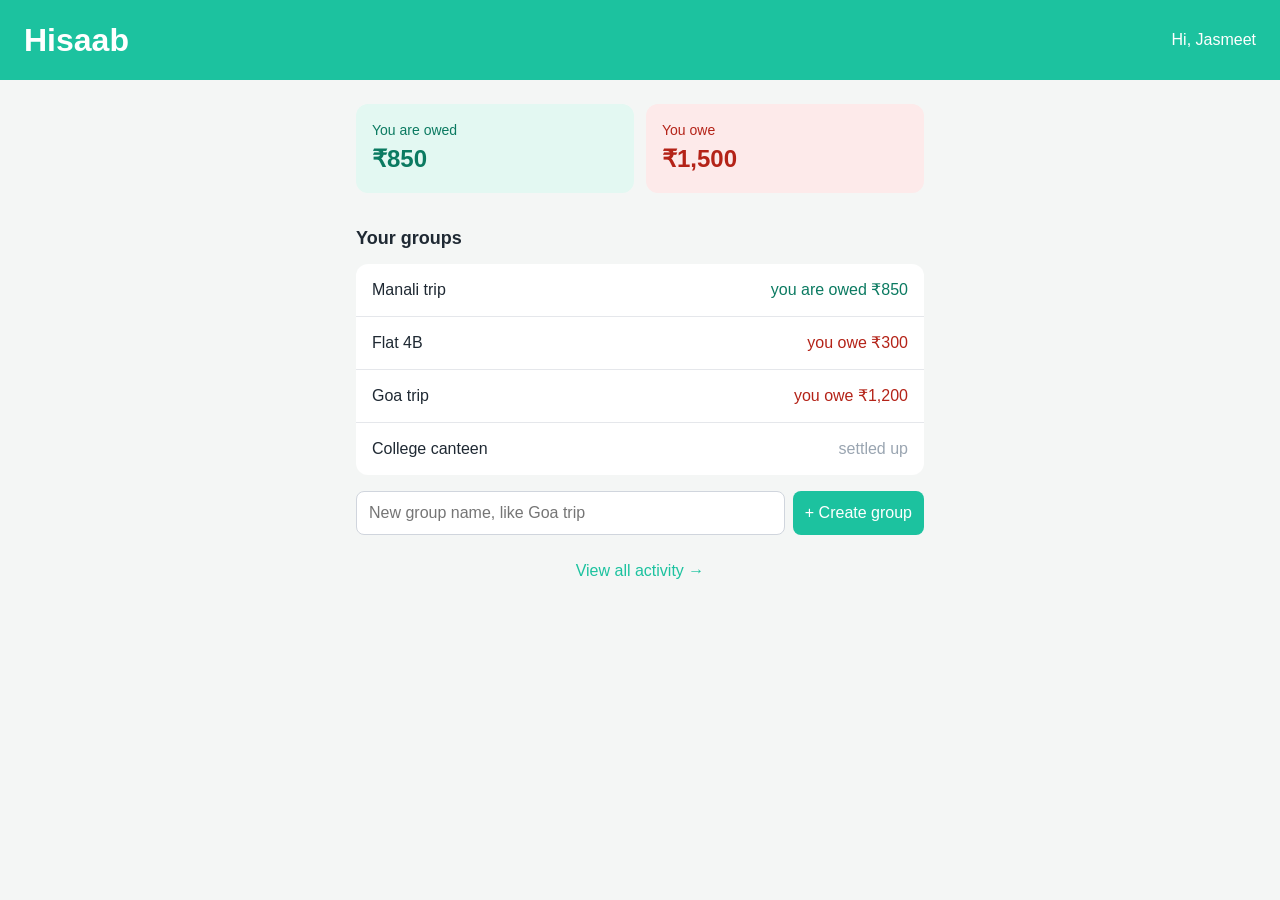
<file: index.html>
<!DOCTYPE html>
<html lang="en">
  <head>
    <meta charset="UTF-8">
    <meta name="viewport" content="width=device-width, initial-scale=1.0">
    <title>Hisaab</title>
    <link rel="stylesheet" href="style.css">
  </head>
  <body>
    <header class="top-bar">
      <h1>Hisaab</h1>
      <p>Hi, Jasmeet</p>
    </header>

    <main class="container">
      <section class="balance-cards">
        <div class="card owed">
          <p class="label">You are owed</p>
          <p class="amount">₹850</p>
        </div>
        <div class="card owe">
          <p class="label">You owe</p>
          <p class="amount">₹1,500</p>
        </div>
      </section>

      <section>
        <h2>Your groups</h2>
        <ul id="group-list" class="group-list">
          <li>
            <a href="group.html">Manali trip</a>
            <span class="positive">you are owed ₹850</span>
          </li>
          <li>
            <span>Flat 4B</span>
            <span class="negative">you owe ₹300</span>
          </li>
          <li>
            <span>Goa trip</span>
            <span class="negative">you owe ₹1,200</span>
          </li>
          <li>
            <span>College canteen</span>
            <span class="settled">settled up</span>
          </li>
        </ul>
        <div class="new-group">
          <input id="group-name" type="text" placeholder="New group name, like Goa trip">
          <button id="create-button" class="primary-button">+ Create group</button>
        </div>
      </section>

      <a class="activity-link" href="activity.html">View all activity →</a>
    </main>
    <script src="script.js"></script>
  </body>
</html>
</file>
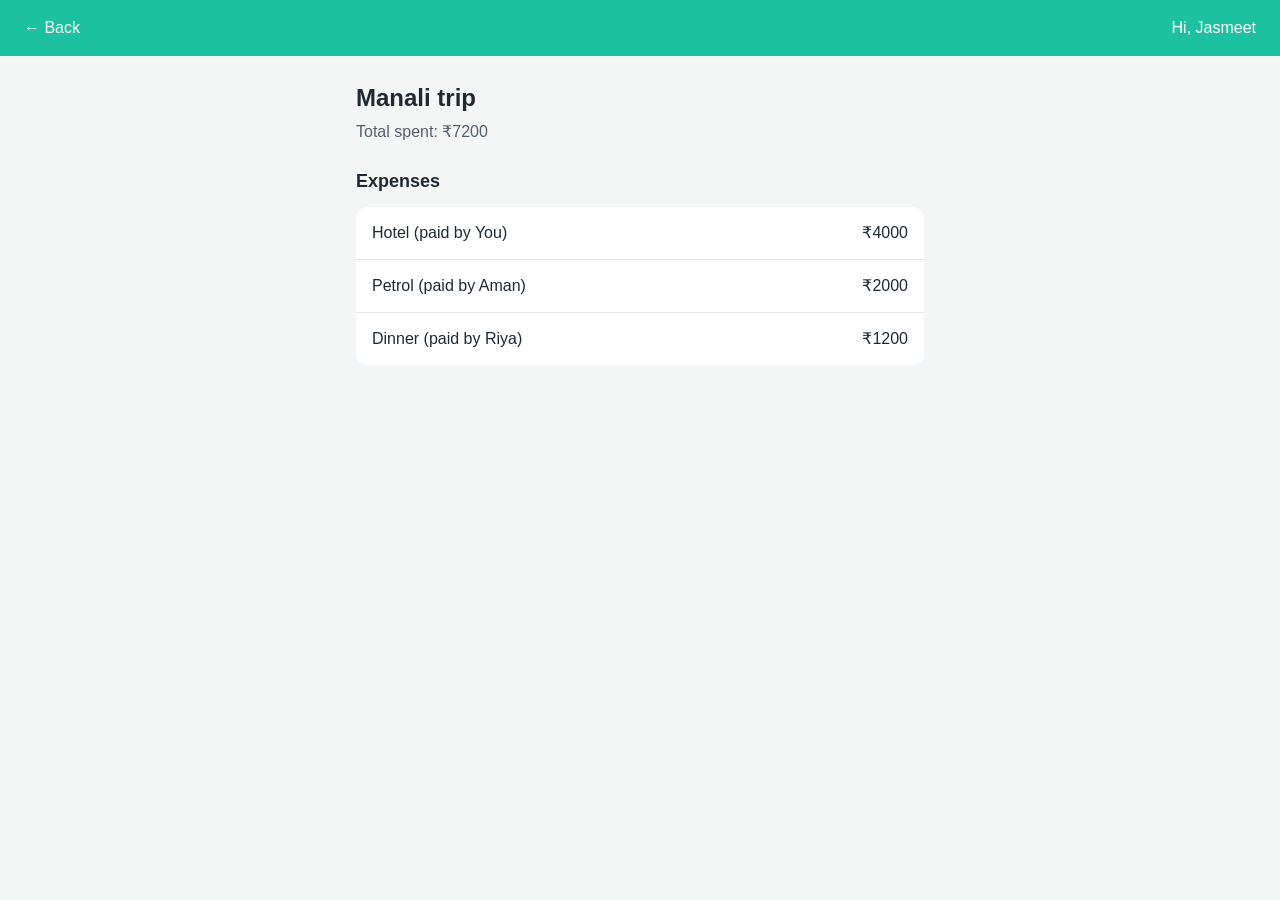
<file: group.html>
<!DOCTYPE html>
<html lang="en">
  <head>
    <meta charset="UTF-8">
    <meta name="viewport" content="width=device-width, initial-scale=1.0">
    <title>Manali trip - Hisaab</title>
    <link rel="stylesheet" href="style.css">
  </head>
  <body>
    <header class="top-bar">
      <a class="back-link" href="index.html">← Back</a>
      <p>Hi, Jasmeet</p>
    </header>

    <main class="container">
      <h1 class="group-title">Manali trip</h1>
      <p id="total-spent" class="group-summary"></p>

      <section>
        <h2>Expenses</h2>
        <ul id="expense-list" class="group-list"></ul>
      </section>
    </main>

    <script src="group.js"></script>
  </body>
</html>
</file>
<file: style.css>
/* 1. Reset: make sizing predictable everywhere */
* {
  box-sizing: border-box;
  margin: 0;
  padding: 0;
}

/* 2. Page-wide defaults */
body {
  font-family: -apple-system, "Segoe UI", Roboto, sans-serif;
  background-color: #f4f6f5;
  color: #1f2933;
  line-height: 1.5;
}

/* 3. The green bar at the top */
.top-bar {
  background-color: #1cc29f;
  color: white;
  padding: 16px 24px;
  display: flex;
  justify-content: space-between;
  align-items: center;
}

/* 4. Keep content a readable width, centered */
.container {
  max-width: 600px;
  margin: 24px auto;
  padding: 0 16px;
}

h2 {
  font-size: 18px;
  margin-bottom: 12px;
}

/* 5. The two balance cards, side by side */
.balance-cards {
  display: grid;
  grid-template-columns: 1fr 1fr;
  gap: 12px;
  margin-bottom: 32px;
}

.card {
  padding: 16px;
  border-radius: 12px;
}

.card .label {
  font-size: 14px;
}

.card .amount {
  font-size: 24px;
  font-weight: bold;
}

.owed {
  background-color: #e3f8f2;
  color: #0b7a61;
}

.owe {
  background-color: #fdeaea;
  color: #b42318;
}

/* 6. The list of groups */
.group-list {
  list-style: none;
  background-color: white;
  border-radius: 12px;
  margin-bottom: 16px;
}

.group-list li {
  display: flex;
  justify-content: space-between;
  padding: 14px 16px;
  border-bottom: 1px solid #e5e7eb;
}

.group-list li:last-child {
  border-bottom: none;
}

.positive { color: #0b7a61; }
.negative { color: #b42318; }
.settled  { color: #9aa5b1; }

/* 7. The button */
.primary-button {
  width: 100%;
  padding: 12px;
  font-size: 16px;
  color: white;
  background-color: #1cc29f;
  border: none;
  border-radius: 8px;
  cursor: pointer;
}

.primary-button:hover {
  background-color: #17a588;
}

/* 8. The link at the bottom */
.activity-link {
  display: block;
  margin-top: 24px;
  text-align: center;
  color: #1cc29f;
  text-decoration: none;
}

/* 9. The "new group" text box and button */
.new-group {
  display: flex;
  gap: 8px;
}

.new-group input {
  flex: 1;
  padding: 12px;
  font-size: 16px;
  border: 1px solid #d0d5dd;
  border-radius: 8px;
}

.new-group .primary-button {
  width: auto;
}

/* 10. Group page */
.back-link {
  color: white;
  text-decoration: none;
}

.group-title {
  font-size: 24px;
  margin-bottom: 4px;
}

.group-summary {
  color: #52606d;
  margin-bottom: 24px;
}

.group-list a {
  color: inherit;
  text-decoration: none;
}
</file>
